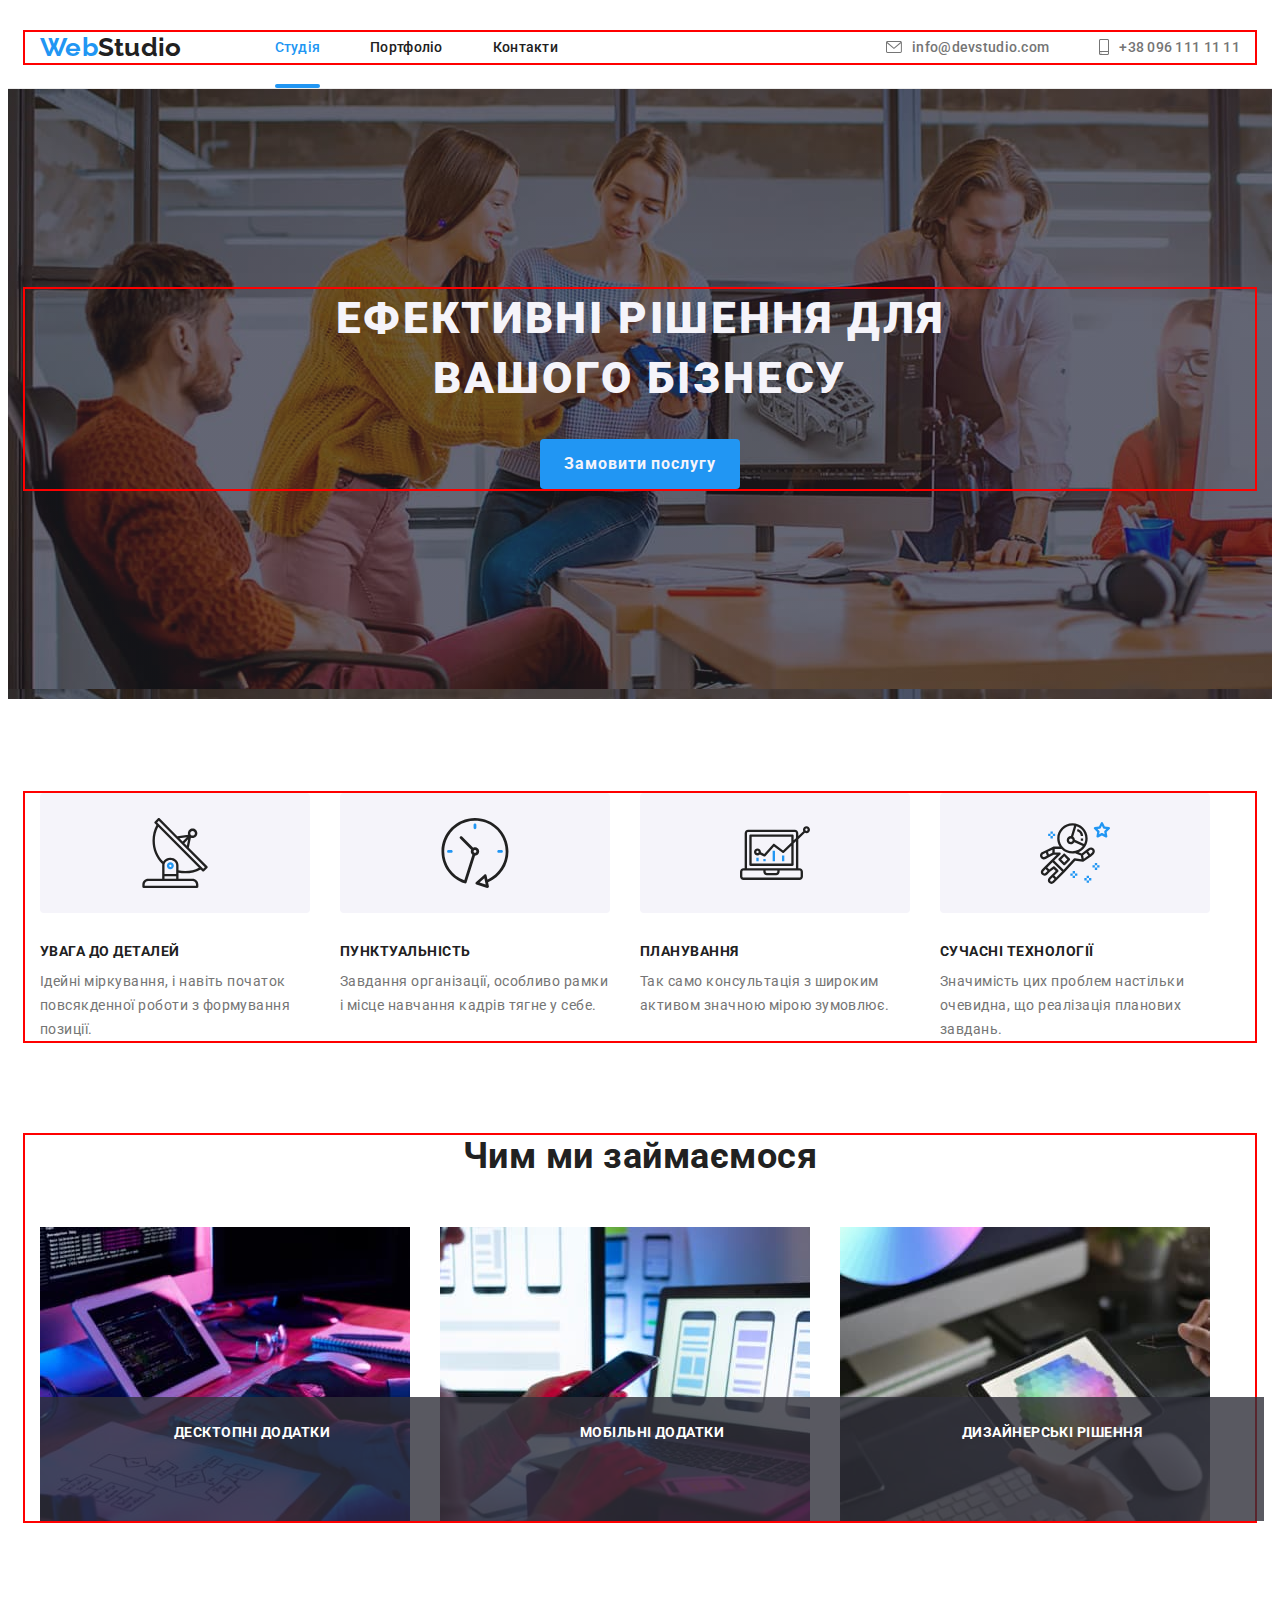
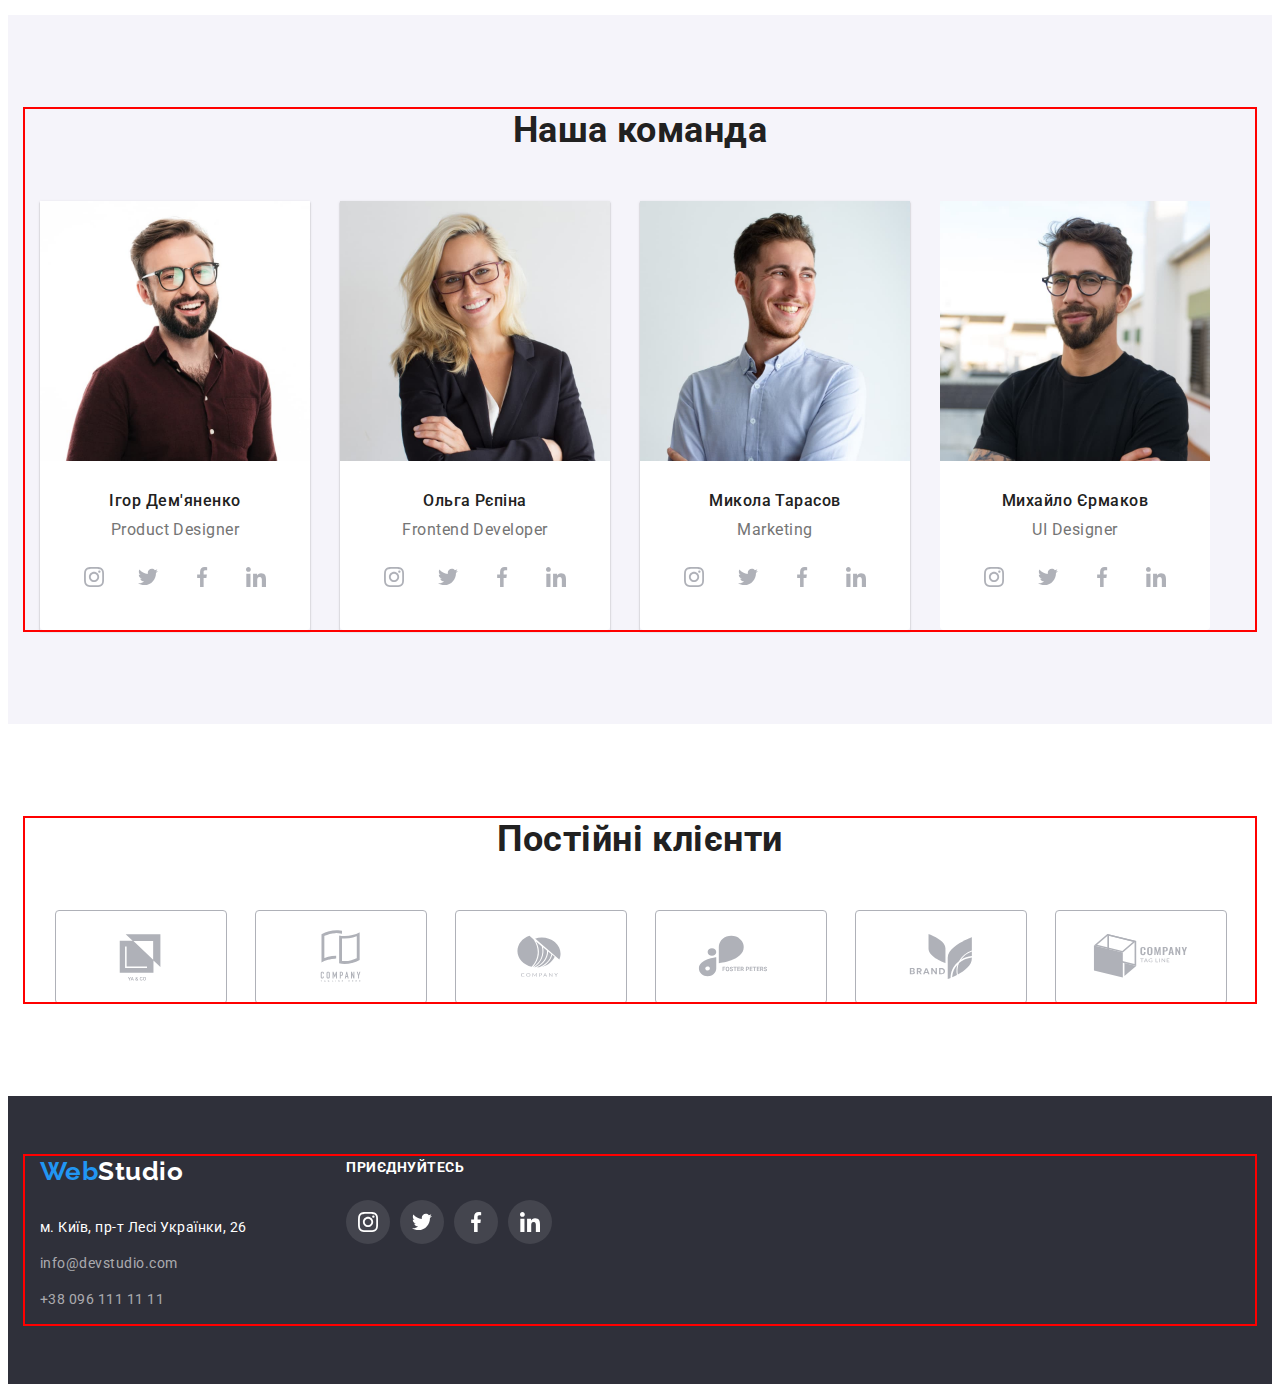
<file: index.html>
<!DOCTYPE html>
<html lang="uk">
<head>
    <meta charset="UTF-8">
    <meta http-equiv="X-UA-Compatible" content="IE=edge">
    <meta name="viewport" content="width=device-width, initial-scale=1.0">
    <link rel="preconnect" href="https://fonts.googleapis.com"> 
    <link rel="preconnect" href="https://fonts.gstatic.com" crossorigin> 
    <link href="https://fonts.googleapis.com/css2?family=Raleway:wght@700&family=Roboto:wght@400;500;700;900&display=swap" rel="stylesheet">
    <link rel="stylesheet" href="https://cdnjs.cloudflare.com/ajax/libs/modern-normalize/1.1.0/modern-normalize.min.css" integrity="sha512-wpPYUAdjBVSE4KJnH1VR1HeZfpl1ub8YT/NKx4PuQ5NmX2tKuGu6U/JRp5y+Y8XG2tV+wKQpNHVUX03MfMFn9Q==" crossorigin="anonymous" referrerpolicy="no-referrer" />
    <link rel="stylesheet" href="./css/styles.css">
    <title>Студія</title>
</head>
<body>
<header class = "heder">
        <div class = "container heder-container">
        <a class = "logo-link" href="/index.html">Web<span class="logo-header">Studio</span></a>
<nav class = "navigation">
    <ul class = "list heder-nav">
        <li class="nav-linc"><a class ="heder-nav-linc current" href ="index.html">Студія</a></li>
        <li class="nav-linc"><a class ="heder-nav-linc " href ="./portfolio.html">Портфоліо</a></li>
        <li class="nav-linc"><a class ="heder-nav-linc" href ="">Контакти</a></li>
    </ul>
</nav> 
<ul class="list heder-contact">
    <li class="heder-contact-item">
        <a class ="heder-nav-contact" href ="mailto:info@devstudio.com">info@devstudio.com
    <svg class="heder-soc-ikon" width="16" height="12"> 
        <use href="./images/ikons.svg#icon-envelope"></use>
    </svg>
        </a>
    </li>
    <li class="heder-contact-item">
        <a class ="heder-nav-contact" href ="tel:+380961111111">+38 096 111 11 11
    <svg class="heder-soc-ikon" width="10" height="16"> 
        <use href="./images/ikons.svg#icon-smartphone"></use>
    </svg>
        </a>   
    </li>
</ul>
    </div>
</header>
<main>
    <section class="section main-color-blok">
    <div class="container">
        <h1 class="main-text">EФЕКТИВНІ РІШЕННЯ ДЛЯ<br>ВАШОГО БІЗНЕСУ</h1>
        <button class="main-btn" type="button" data-modal-open>Замовити послугу</button>
    </div>
    </section>
    <section class="section benefits">
    <div class="container">
        <h2 class="hide">Наші переваги</h2>
    <ul class="list benefits-list">

        <li class="benefits-items">
            <ul class="benefits-soc-list">         
                <li class="benefits-soc-item">
                    <svg class="benefits-soc-ikon" width="70" height="70"> 
                <use href="./images/ikons.svg#icon-antenna-1"></use>
                    </svg>
                </li>
            </ul>
        <h3 class="main-benefits">УВАГА ДО ДЕТАЛЕЙ</h3>
            <p class="main-benefits-description">Ідейні міркування, і навіть початок повсякденної роботи з формування позиції.</p>
        </li>

        <li class="benefits-items">
            <ul class="benefits-soc-list">  
                <li class="benefits-soc-item">
            <svg class="benefits-soc-ikon" width="70" height="70"> 
                <use href="./images/ikons.svg#icon-clock-1"></use>
            </svg>
                </li>
            </ul>
        <h3 class="main-benefits">ПУНКТУАЛЬНІСТЬ</h3>
            <p class="main-benefits-description">Завдання організації, особливо рамки і місце навчання кадрів тягне у себе.</p>
        </li>

        <li class="benefits-items">
            <ul class="benefits-soc-list">  
                <li class="benefits-soc-item">
            <svg class="benefits-soc-ikon" width="70" height="70"> 
                <use href="./images/ikons.svg#icon-diagram-1"></use>
            </svg>
                </li>
            </ul>
            <h3 class="main-benefits">ПЛАНУВАННЯ</h3>
            <p class="main-benefits-description">Так само консультація з широким активом значною мірою зумовлює.</p>
        </li>

        <li class="benefits-items">
            <ul class="benefits-soc-list">  
                <li class="benefits-soc-item">
            <svg class="benefits-soc-ikon" width="70" height="70"> 
                <use href="./images/ikons.svg#icon-astronaut-1"></use>
            </svg>
                </li>
            </ul>
            <h3 class="main-benefits">СУЧАСНІ ТЕХНОЛОГІЇ</h3>
            <p class="main-benefits-description">Значимість цих проблем настільки очевидна, що реалізація планових завдань.</p>
        </li>
    </ul>
    </section>
    <section class="main">
    <div class="container">
        <h2 class="main-titles">Чим ми займаємося</h2>
    <ul class = "list main-title-list">
        <li class="main-list-img">
        <div class="main-img-reletiv">
            <img src="images/pic1.jpg" alt="Напісання сайту" width="370">
            <p class="main-title-img-dskpn">Десктопні додатки</p>
        </div>
        </li>
        <li class="main-list-img">
        <div class="main-img-reletiv">
            <img src="images/pic2.jpg" alt="Адаптація" width="370">
            <p class="main-title-img-dskpn">Мобільні додатки</p>
        </div>
        </li>
        <li class="main-list-img">
        <div class="main-img-reletiv">
            <img src="images/pic3.jpg" alt="Послуги дізайнера" width="370">
            <p class="main-title-img-dskpn">Дизайнерські рішення</p>
        </div>
        </li>
    </ul>
    </div>
    </section>
    <section class="section team">
    <div class="container">
        <h2 class="main-titles">Наша команда</h2>
        <ul class = "list team-list">
        <li class="team-img-dskpn">
            <img src="images/demyanenko.jpg"alt="Дізайнер розробник" width="270">
    <div class="team-img-bbox">
            <h3 class="team-name">Ігор Дем'яненко</h3>
        <p class ="time-profession" lang="en">Product Designer</p>
        <ul class="team-soc-list">
        <li class="team-soc-item">
            <a class="team-soc-link" href="#">
                <svg class="team-soc-ikon" width="20" height="20"> 
                    <use href="./images/ikons.svg#icon-instagram"></use>
                </svg>
            </a>
        </li>
        <li class="team-soc-item">
            <a class="team-soc-link" href="#">
                <svg class="team-soc-ikon" width="20" height="20"> 
                    <use href="./images/ikons.svg#icon-twitter"></use>
                </svg>
            </a>
        </li>
        <li class="team-soc-item">
            <a class="team-soc-link" href="#">
                <svg class="team-soc-ikon" width="20" height="20"> 
                    <use href="./images/ikons.svg#icon-facebook"></use>
                </svg>
            </a>
        </li>
        <li class="team-soc-item">
            <a class="team-soc-link" href="#">
                <svg class="team-soc-ikon" width="20" height="20"> 
                    <use href="./images/ikons.svg#icon-linkedin"></use>
                </svg>
            </a>
        </li>
        </ul>
    </div>
        </li>
        <li class="team-img-dskpn">
            <img src="images/repina.jpg" alt="Фронтенд розробник" width="270">
    <div class="team-img-bbox">
            <h3 class="team-name">Ольга Рєпіна</h3>
            <p class ="time-profession" lang="en">Frontend Developer</p>
            <ul class="team-soc-list">
                <li class="team-soc-item">
                    <a class="team-soc-link" href="#">
                        <svg class="team-soc-ikon" width="20" height="20"> 
                            <use href="./images/ikons.svg#icon-instagram"></use>
                        </svg>
                    </a>
                </li>
                <li class="team-soc-item">
                    <a class="team-soc-link" href="#">
                        <svg class="team-soc-ikon" width="20" height="20"> 
                            <use href="./images/ikons.svg#icon-twitter"></use>
                        </svg>
                    </a>
                </li>
                <li class="team-soc-item">
                    <a class="team-soc-link" href="#">
                        <svg class="team-soc-ikon" width="20" height="20"> 
                            <use href="./images/ikons.svg#icon-facebook"></use>
                        </svg>
                    </a>
                </li>
                <li class="team-soc-item">
                    <a class="team-soc-link" href="#">
                        <svg class="team-soc-ikon" width="20" height="20"> 
                            <use href="./images/ikons.svg#icon-linkedin"></use>
                        </svg>
                    </a>
                </li>
                </ul>
        </div>
        </li>
        <li class="team-img-dskpn">
            <img src="images/tarasov.jpg" alt="Маркетолог" width="270">
    <div class="team-img-bbox"> 
            <h3 class="team-name">Микола Тарасов</h3>
            <p class ="time-profession" lang="en">Marketing</p>
            <ul class="team-soc-list">
                <li class="team-soc-item">
                    <a class="team-soc-link" href="#">
                        <svg class="team-soc-ikon" width="20" height="20"> 
                            <use href="./images/ikons.svg#icon-instagram"></use>
                        </svg>
                    </a>
                </li>
                <li class="team-soc-item">
                    <a class="team-soc-link" href="#">
                        <svg class="team-soc-ikon" width="20" height="20"> 
                            <use href="./images/ikons.svg#icon-twitter"></use>
                        </svg>
                    </a>
                </li>
                <li class="team-soc-item">
                    <a class="team-soc-link" href="#">
                        <svg class="team-soc-ikon" width="20" height="20"> 
                            <use href="./images/ikons.svg#icon-facebook"></use>
                        </svg>
                    </a>
                </li>
                <li class="team-soc-item">
                    <a class="team-soc-link" href="#">
                        <svg class="team-soc-ikon" width="20" height="20"> 
                            <use href="./images/ikons.svg#icon-linkedin"></use>
                        </svg>
                    </a>
                </li>
                </ul>
        </div>   
        </li>
        <li>
            <img src="images/ermakov.jpg" alt="Дізайнер з графіки" width="270">
    <div class="team-img-bbox">   
            <h3 class="team-name">Михайло Єрмаков</h3>
            <p class ="time-profession" lang="en">UI Designer</p>
            <ul class="team-soc-list">
                <li class="team-soc-item">
                    <a class="team-soc-link" href="#">
                        <svg class="team-soc-ikon" width="20" height="20"> 
                            <use href="./images/ikons.svg#icon-instagram"></use>
                        </svg>
                    </a>
                </li>
                <li class="team-soc-item">
                    <a class="team-soc-link" href="#">
                        <svg class="team-soc-ikon" width="20" height="20"> 
                            <use href="./images/ikons.svg#icon-twitter"></use>
                        </svg>
                    </a>
                </li>
                <li class="team-soc-item">
                    <a class="team-soc-link" href="#">
                        <svg class="team-soc-ikon" width="20" height="20"> 
                            <use href="./images/ikons.svg#icon-facebook"></use>
                        </svg>
                    </a>
                </li>
                <li class="team-soc-item">
                    <a class="team-soc-link" href="#">
                        <svg class="team-soc-ikon" width="20" height="20"> 
                            <use href="./images/ikons.svg#icon-linkedin"></use>
                        </svg>
                    </a>
                </li>
                </ul>
        </div>
            </li>
        </ul>
    </div>
    </section>
    <section class="section clients">
    <div class="container">
        <h2 class="main-titles">Постійні клієнти</h2>
    <ul class="clients-soc-list">
                <li class="clients-soc-item">
                    <a class="clients-soc-link" href="#">
                        <svg class="clients-soc-ikon" width="106" height="60"> 
                            <use href="./images/ikons.svg#icon-Logo-1"></use>
                        </svg>
                    </a>
                </li>
                <li class="clients-soc-item">
                    <a class="clients-soc-link" href="#">
                        <svg class="clients-soc-ikon" width="106" height="60"> 
                            <use href="./images/ikons.svg#icon-Logo-2"></use>
                        </svg>
                    </a>
                </li>
                <li class="clients-soc-item">
                    <a class="clients-soc-link" href="#">
                        <svg class="clients-soc-ikon" width="106" height="60"> 
                            <use href="./images/ikons.svg#icon-Logo-3"></use>
                        </svg>
                    </a>
                </li>
                <li class="clients-soc-item">
                    <a class="clients-soc-link" href="#">
                        <svg class="clients-soc-ikon" width="106" height="60"> 
                            <use href="./images/ikons.svg#icon-Logo-4"></use>
                        </svg>
                    </a>
                </li>
                <li class="clients-soc-item">
                    <a class="clients-soc-link" href="#">
                        <svg class="clients-soc-ikon" width="106" height="60"> 
                            <use href="./images/ikons.svg#icon-Logo-5"></use>
                        </svg>
                    </a>
                </li>
                <li class="clients-soc-item">
                    <a class="clients-soc-link" href="#">
                        <svg class="clients-soc-ikon" width="106" height="60"> 
                            <use href="./images/ikons.svg#icon-Logo-6"></use>
                        </svg>
                    </a>
                </li>
    </ul>
    </div>
    </section>
</main>
<footer class="footer">
    <div class="container footer-containers">
    <div>
    <a class="logo-link" href="/index.html">Web<span class="logo-footer">Studio</span></a>
    <ul class="list footer-list">
        <li class="footer-adress"> м. Київ, пр-т Лесі Українки, 26</li>
        <li class="footer-adress"><a class ="footer-contact" href="">info@devstudio.com</a></li>
        <li class="footer-adress"><a class ="footer-contact" href="">+38 096 111 11 11</a></li>
    </ul>
    </div>
    <div class="footer-links">
        <h3 class="footer-soc-name">приєднуйтесь</h3>
        <ul class="footer-soc-list" >
            <li class="footer-soc-item">
                <a class="footer-soc-link" href="">
                    <svg class="footer-soc-ikon" width="20" height="20"> 
                    <use href="./images/ikons.svg#icon-instagram"></use>
                </svg>
                </a>
            </li>
            <li class="footer-soc-item">
                <a class="footer-soc-link" href="">
                    <svg class="footer-soc-ikon" width="20" height="20"> 
                    <use href="./images/ikons.svg#icon-twitter"></use>
                </svg>
                </a>
            </li>
            <li class="footer-soc-item">
                <a class="footer-soc-link" href="">
                    <svg class="footer-soc-ikon" width="20" height="20"> 
                    <use href="./images/ikons.svg#icon-facebook"></use>
                </svg>
                </a>
            </li>
            <li class="footer-soc-item">
                <a class="footer-soc-link" href="">
                    <svg class="footer-soc-ikon" width="20" height="20"> 
                    <use href="./images/ikons.svg#icon-linkedin"></use>
                </svg>
                </a>
            </li>
        </ul>
    </div>
    </div>
</footer>

<div class="backdrop is-hidden" data-modal>
    <div class="modal">
        <button type="button" class="modal-btn-close" data-modal-close>
            <svg class="modal-soc-ikon" width="18" height="18"> 
                <use href="./images/ikons.svg#icon-close-black-modal"></use>
            </svg>
        </button>
    </div>
</div>
    <script src="./js/modal.js"></script>
</body>
</html>
</file>
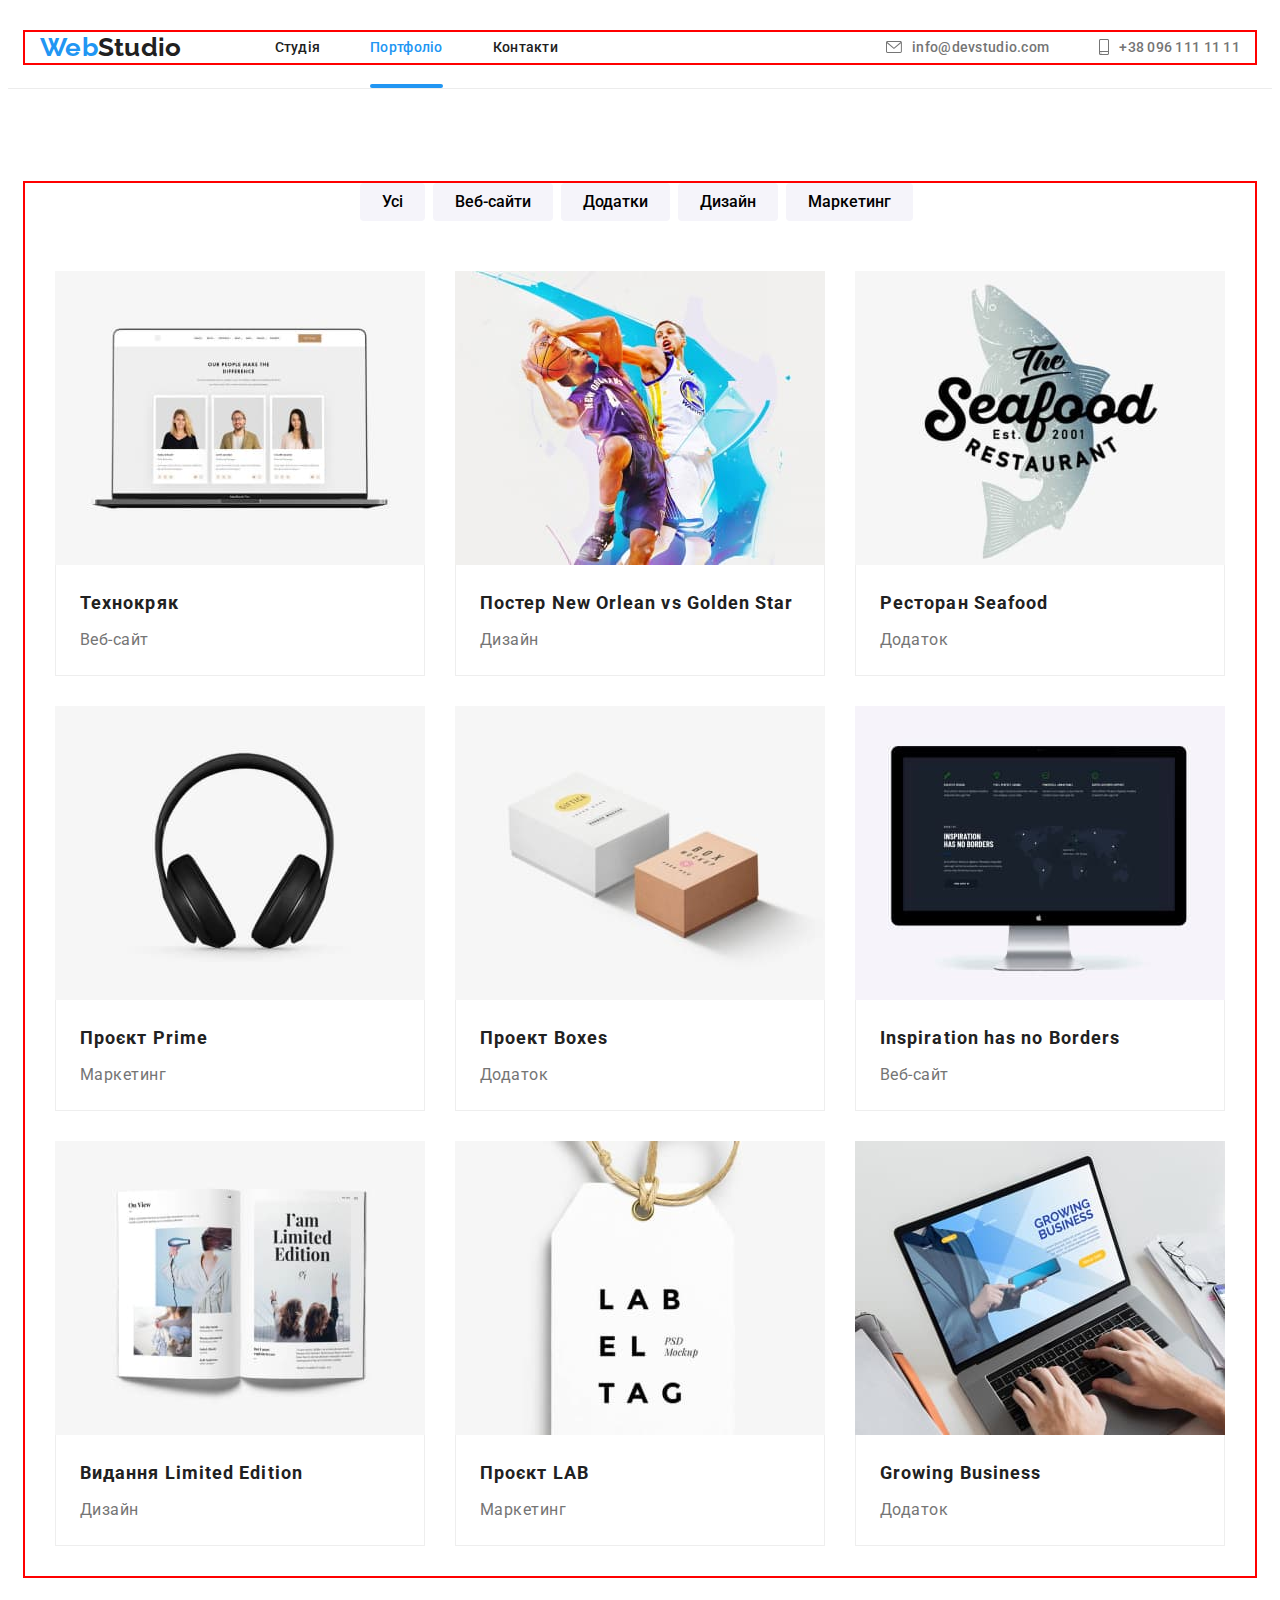
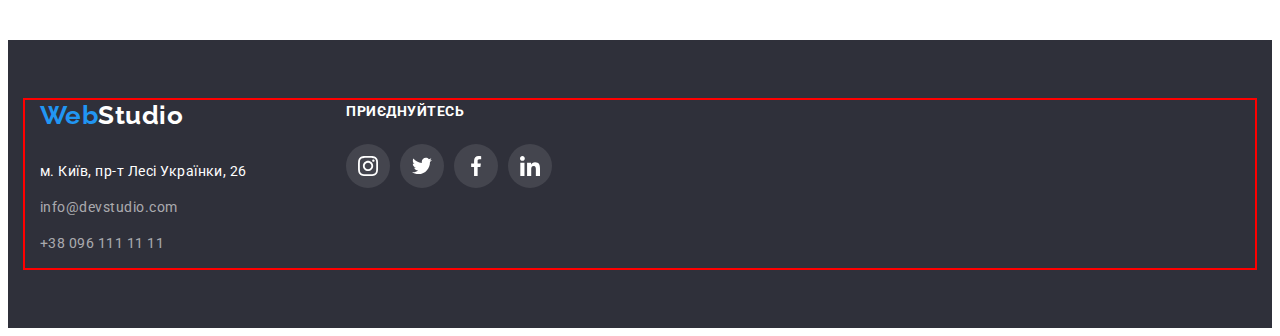
<file: portfolio.html>
<!DOCTYPE html>
<html lang="uk">
<head>
    <meta charset="UTF-8">
    <meta http-equiv="X-UA-Compatible" content="IE=edge">
    <meta name="viewport" content="width=device-width, initial-scale=1.0">
    <link rel="preconnect" href="https://fonts.googleapis.com"> 
    <link rel="preconnect" href="https://fonts.gstatic.com" crossorigin> 
    <link href="https://fonts.googleapis.com/css2?family=Raleway:wght@700&family=Roboto:wght@400;500;700;900&display=swap" rel="stylesheet">
    <link rel="stylesheet" href="https://cdnjs.cloudflare.com/ajax/libs/modern-normalize/1.1.0/modern-normalize.min.css" integrity="sha512-wpPYUAdjBVSE4KJnH1VR1HeZfpl1ub8YT/NKx4PuQ5NmX2tKuGu6U/JRp5y+Y8XG2tV+wKQpNHVUX03MfMFn9Q==" crossorigin="anonymous" referrerpolicy="no-referrer" />
    <link rel="stylesheet" href="./css/styles.css">
    <title>Портфоліо</title>
</head>
<body>
<header class = "heder">
        <div class = "container heder-container">
        <a class = "logo-link" href="/index.html">Web<span class="logo-header">Studio</span></a>
<nav class = "navigation">
    <ul class = "list heder-nav">
        <li class="nav-linc"><a class ="heder-nav-linc " href ="./index.html">Студія</a></li>
        <li class="nav-linc"><a class ="heder-nav-linc current" href ="">Портфоліо</a></li>
        <li class="nav-linc"><a class ="heder-nav-linc" href ="">Контакти</a></li>
    </ul>
</nav>     
    <ul class="list heder-contact">
    <li class="heder-contact-item">
        <a class ="heder-nav-contact" href ="mailto:info@devstudio.com">info@devstudio.com
    <svg class="heder-soc-ikon" width="16" height="12"> 
        <use href="./images/ikons.svg#icon-envelope"></use>
    </svg>
        </a>
    </li>
    <li class="heder-contact-item">
        <a class ="heder-nav-contact" href ="tel:+380961111111">+38 096 111 11 11
    <svg class="heder-soc-ikon" width="10" height="16"> 
        <use href="./images/ikons.svg#icon-smartphone"></use>
    </svg>
        </a>   
    </li>
    </ul>
    </div>
</header>
<main>
    <section class="section prf-buttoms">
            <h1 class="hide">Portfolio</h1>
    <div class="container">
            <ul class = "list prf-btm-container">
                <li class="prf-btm"><button class= "portfolio-btn" type="button">Усі</button></li>
                <li class="prf-btm"><button class= "portfolio-btn" type="button">Веб-сайти</button></li>
                <li class="prf-btm"><button class= "portfolio-btn" type="button">Додатки</button></li>
                <li class="prf-btm"><button class= "portfolio-btn" type="button">Дизайн</button></li>
                <li class="prf-btm"><button class= "portfolio-btn" type="button">Маркетинг</button></li>
            </ul>
            <ul class = "list img-title-wrap">
                <li class="portfolio-img">
                    <div class="portfolio-img-size">
                <img src="images/portfoliotechnokrjak.jpg" alt="Команда" width="370">
                <p class="portfolio-img-text">
                    Ресурс пропонує комплексні пропозиції з різним рівнем функціоналу та сервісів. 
                    Все це дозволить відвідувачу отримати вичерпні відомості про компанію чи приватну особу.
                </p>
                    </div>
            <div class="portfolio-bbox">
                <h3 class="portfolio-img-name">Технокряк</h3>
                <p class="portfolio-img-description">Веб-сайт</p>
            </div>
                </li>
                <li class="portfolio-img">
                        <div class="portfolio-img-size">
                    <img src="images/portfolioposter.jpg" alt="Баскетболіст" width="370">
                    <p class="portfolio-img-text">
                        Ресурс пропонує комплексні пропозиції з різним рівнем функціоналу та сервісів. 
                        Все це дозволить відвідувачу отримати вичерпні відомості про компанію чи приватну особу.
                    </p>
                        </div>
            <div class="portfolio-bbox">
                    <h3 class="portfolio-img-name">Постер New Orlean vs Golden Star</h3>
                    <p class="portfolio-img-description">Дизайн</p>
            </div>
                </li>
                <li class="portfolio-img">
                    <div class="portfolio-img-size">
                    <img src="images/portfoliorestoran.jpg" alt="Баскетболіст" width="370">
                    <p class="portfolio-img-text">
                        Ресурс пропонує комплексні пропозиції з різним рівнем функціоналу та сервісів. 
                        Все це дозволить відвідувачу отримати вичерпні відомості про компанію чи приватну особу.
                    </p>
                        </div>
            <div class="portfolio-bbox">
                    <h3 class="portfolio-img-name">Ресторан Seafood</h3>
                    <p class="portfolio-img-description">Додаток</p>
            </div>
                </li>
                <li class="portfolio-img">
                        <div class="portfolio-img-size">
                    <img src="images/portfolioproektprime.jpg" alt="Навушники" width="370">
                    <p class="portfolio-img-text">
                        Ресурс пропонує комплексні пропозиції з різним рівнем функціоналу та сервісів. 
                        Все це дозволить відвідувачу отримати вичерпні відомості про компанію чи приватну особу.
                    </p>
                        </div>
            <div class="portfolio-bbox">
                    <h3 class="portfolio-img-name">Проєкт Prime</h3>
                    <p class="portfolio-img-description">Маркетинг</p>
            </div>
                </li>
                <li class="portfolio-img">
                        <div class="portfolio-img-size">
                    <img src="images/portfolioproeckboxes.jpg" alt="Коробки" width="370">
                    <p class="portfolio-img-text">
                        Ресурс пропонує комплексні пропозиції з різним рівнем функціоналу та сервісів. 
                        Все це дозволить відвідувачу отримати вичерпні відомості про компанію чи приватну особу.
                    </p>
                        </div>
            <div class="portfolio-bbox">
                    <h3 class="portfolio-img-name">Проект Boxes</h3>
                    <p class="portfolio-img-description">Додаток</p>
            </div>
                </li>
                <li class="portfolio-img">
                        <div class="portfolio-img-size">
                    <img src="images/portfolioinspirationnjboards.jpg" alt="Монітор" width="370">
                    <p class="portfolio-img-text">
                        Ресурс пропонує комплексні пропозиції з різним рівнем функціоналу та сервісів. 
                        Все це дозволить відвідувачу отримати вичерпні відомості про компанію чи приватну особу.
                    </p>
                        </div>
            <div class="portfolio-bbox">
                    <h3 class="portfolio-img-name" lang="en">Inspiration has no Borders</h3>
                    <p class="portfolio-img-description">Веб-сайт</p>
            </div>
                </li>
                <li class="portfolio-img">
                        <div class="portfolio-img-size">
                    <img src="images/portfoliolimitedediction.jpg" alt="Книга" width="370">
                    <p class="portfolio-img-text">
                        Ресурс пропонує комплексні пропозиції з різним рівнем функціоналу та сервісів. 
                        Все це дозволить відвідувачу отримати вичерпні відомості про компанію чи приватну особу.
                    </p>
                        </div>
            <div class="portfolio-bbox">
                    <h3 class="portfolio-img-name">Видання Limited Edition</h3>
                    <p class="portfolio-img-description">Дизайн</p>
            </div>
                </li>
                <li class="portfolio-img">
                        <div class="portfolio-img-size">
                    <img src="images/portfolioproectlab.jpg" alt="Фотокартка" width="370">
                    <p class="portfolio-img-text">
                        Ресурс пропонує комплексні пропозиції з різним рівнем функціоналу та сервісів. 
                        Все це дозволить відвідувачу отримати вичерпні відомості про компанію чи приватну особу.
                    </p>
                        </div>
            <div class="portfolio-bbox">
                    <h3 class="portfolio-img-name">Проєкт LAB</h3>
                    <p class="portfolio-img-description">Маркетинг</p>
            </div>
                </li>
                <li class="portfolio-img">
                        <div class="portfolio-img-size">
                    <img src="images/portfoliogrowingbusiness.jpg" alt="Ноутбук" width="370">
                    <p class="portfolio-img-text">
                        Ресурс пропонує комплексні пропозиції з різним рівнем функціоналу та сервісів. 
                        Все це дозволить відвідувачу отримати вичерпні відомості про компанію чи приватну особу.
                    </p>
                        </div>
            <div class="portfolio-bbox">
                    <h3 class="portfolio-img-name" lang="en">Growing Business</h3>
                    <p class="portfolio-img-description">Додаток</p>
            </div>
                </li>
            </ul>
        </div>
    </div>
    </section>
    </main>
<footer class="footer">
    <div class="container footer-containers">
    <div>
    <a class="logo-link" href="/index.html">Web<span class="logo-footer">Studio</span></a>
    <ul class="list footer-list">
        <li class="footer-adress"> м. Київ, пр-т Лесі Українки, 26</li>
        <li class="footer-adress"><a class ="footer-contact" href="">info@devstudio.com</a></li>
        <li class="footer-adress"><a class ="footer-contact" href="">+38 096 111 11 11</a></li>
    </ul>
    </div>
    <div class="footer-links">
        <h3 class="footer-soc-name">приєднуйтесь</h3>
        <ul class="footer-soc-list" >
            <li class="footer-soc-item">
                <a class="footer-soc-link" href="">
                    <svg class="footer-soc-ikon" width="20" height="20"> 
                    <use href="./images/ikons.svg#icon-instagram"></use>
                </svg>
                </a>
            </li>
            <li class="footer-soc-item">
                <a class="footer-soc-link" href="">
                    <svg class="footer-soc-ikon" width="20" height="20"> 
                    <use href="./images/ikons.svg#icon-twitter"></use>
                </svg>
                </a>
            </li>
            <li class="footer-soc-item">
                <a class="footer-soc-link" href="">
                    <svg class="footer-soc-ikon" width="20" height="20"> 
                    <use href="./images/ikons.svg#icon-facebook"></use>
                </svg>
                </a>
            </li>
            <li class="footer-soc-item">
                <a class="footer-soc-link" href="">
                    <svg class="footer-soc-ikon" width="20" height="20"> 
                    <use href="./images/ikons.svg#icon-linkedin"></use>
                </svg>
                </a>
            </li>
        </ul>
    </div>
    </div>
</footer>
</body>
</html>
</file>
<file: css/styles.css>
:root {
    --text-color: #757575;
    --title-text-color: #212121;
    --accent-color: #2196F3;
    --btm-prt-main-color: #F5F4FA;
    --bg-color-footer: #2F303A;
    --body-bg-color: #FFFFFF;
}

body {
    font-family: "Roboto", sans-serif;
    color: var(--text-color);
    background: var(--body-bg-color);
    letter-spacing: 0.03em;
}

h1,
h2,
h3,
h4,
h5,
h6,
p {
    margin: 0;
}

ul {
    list-style: none;
    margin: 0;
    padding: 0;
}

img {
    display: block;
}

.container {
    width: 1200px;
    padding-left: 15px;
    padding-right: 15px;
    margin: 0 auto;
    outline: 2px solid red;
}

header {
    font-weight: 500;
    font-size: 14px;
    line-height: 1.4238;
    letter-spacing: 0.02em;
    padding-top: 24px;
    padding-bottom: 25px;
    border-bottom: 1px solid #ECECEC;
}

.section {
    padding-top: 94px;
    padding-bottom: 94px;
}

.logo-link {
    font-family: 'Raleway', sans-serif;
    font-weight: 700;
    font-size: 26px;
    line-height: 1.1923;
    color: var(--accent-color);
    text-decoration: none;
    margin-right: 93px;
}

.logo-header {
    font-family: 'Raleway';
    font-weight: 700;
    font-size: 26px;
    line-height: 1.1923;
    color: var(--title-text-color);
    text-decoration: none;
}

.heder-container {
    display: flex;
    align-items: center;
}

.current::after {
    content: "";
    position: absolute;
    display: block;
    height: 4px;
    width: 100%;
    border-radius: 2px;
    background: rgba(33, 150, 243, 1);
    left: 0;
    bottom: 0;
    top: 46px;
}

.heder-nav,
.heder-contact {
    list-style: none;
    display: flex;
}

.heder-nav-linc {
    font-weight: 500;
    font-size: 14px;
    line-height: 1.1429;
    letter-spacing: 0.02em;
    color: var(--title-text-color);
    text-decoration: none;
    transition: color 250ms cubic-bezier(0.4, 0, 0.2, 1);

}

.nav-linc {
    margin-right: 50px;
    position: relative;
    
}

.heder-nav-linc.current {
    color: var(--accent-color);
}

.heder-nav-linc:hover,
.heder-nav-linc:focus {
    color: var(--accent-color);
}

.heder-nav-contact {
    text-decoration: none;
    color: var(--text-color);
    padding-left: 10px;
    display: flex;
    flex-direction: row-reverse;
    align-items: center;
    transition: color 250ms cubic-bezier(0.4, 0, 0.2, 1);
}

.heder-contact-item {
    margin-left: 40px;
    display: flex;
    width: 100%;
    height: 100%;
}

.heder-nav-contact:hover,
.heder-nav-contact:focus {
    color: var(--accent-color);
}

.heder-soc-ikon {
    fill: currentColor;
    margin-right: 10px;
}

.navigation {
    margin-right: auto;
}

.list {
    list-style: none;
    margin: 0;
    margin: 0;
}

.hide {
    border: 0;
    clip: rect(1px, 1px, 1px, 1px);
    clip: inset (50%);
    height: 1px;
    margin: -1px;
    overflow: hidden;
    padding: 0;
    position: absolute;
    width: 1px;
}

.main-color-blok {
    background: #2F303A;
    background-image: linear-gradient(rgba(47, 48, 58, 0.4),
    rgba(47, 48, 58, 0.4)), url(../images/main\ blok\ img.jpg);
    padding-top: 200px;
    padding-bottom: 210px;
}

.main-text {
    font-weight: 900;
    font-size: 44px;
    line-height: 1.3636;
    text-align: center;
    letter-spacing: 0.06em;
    text-transform: uppercase;
    color: var(--btm-prt-main-color);
    margin-bottom: 30px;
}

.main-btn {
    min-width: 200px;
    height: 50px;
    font-family: inherit;
    font-weight: 700;
    font-size: 16px;
    line-height: 1.8750;
    letter-spacing: 0.06em;
    color: var(--btm-prt-main-color);
    background: var(--accent-color);
    border-radius: 4px;
    border: none;
    cursor: pointer;
    display: block;
    margin: 0 auto;
}

.benefits-list {
    display: flex;
    /* gap: 30px;  */
}
.benefits-items {
    margin-right: 30px;
}
.benefits-soc-list {
    display: flex;
    justify-content: center;
}
.benefits-soc-item {
    background: rgba(245, 244, 250, 1);
    width: 270px;
    height: 120px;
    border-radius: 4px;
    display: flex;
    justify-content: center;
    align-items: center;
}

.main {
    padding-bottom: 94px;
}

.main-benefits {
    font-weight: 700;
    font-size: 14px;
    line-height: 1.1428;
    text-transform: uppercase;
    color: var(--title-text-color);
    margin-top: 30px;
}

.main-benefits-description {
    width: 270px;
    font-size: 14px;
    line-height: 1.7143;
    color: var(--text-color);
    margin-top: 10px;
}

.main-titles {
    font-weight: 700;
    font-size: 36px;
    line-height: 1.1667;
    text-align: center;
    color: var(--title-text-color);
    margin-bottom: 50px;
}

.main-title-list {
    width: 370px;
    display: flex;
}

.main-list-img {
    margin-right: 30px;
}
.main-img-reletiv {
    position: relative;
}
.main-title-img-dskpn {
    font-size: 14px;
    font-weight: 700;
    line-height: 16px;
    width: 370px;
    height: 70px;
    position: absolute;
    text-align: center;
    justify-content: center;
    bottom: 0;
    background: rgba(47, 48, 58, 0.8);
    color:rgba(255, 255, 255, 1);
    text-transform: uppercase;
    padding: 27px;
}

.team {
    background-color: var(--btm-prt-main-color);
}

.team-list {
    width: 270px;
    display: flex;
}

.team-name {
    font-weight: 500;
    font-size: 16px;
    line-height: 1.1875;
    color: var(--title-text-color);
    margin-bottom: 10px;
}

.team-img-dskpn {
    margin-right: 30px;
    box-shadow: 0px 1px 3px rgba(0, 0, 0, 0.12), 0px 1px 1px rgba(0, 0, 0, 0.14), 0px 2px 1px rgba(0, 0, 0, 0.2);
}

.team-img-bbox {
    text-align: center;
    padding: 30px;
    border-right: 1px solid transparent;
    border-bottom: 1px solid transparent;
    border-left: 1px solid transparent;
    background: #FFFFFF;
    border-radius: 0px 0px 4px 4px;
}

.time-profession {
    font-size: 16px;
    line-height: 1.1875;
    color: var(--text-color);
    margin-bottom: 16px;
}

.team-soc-list {
    display: flex;
    justify-content: center;
    margin-right: -10px;
    /* gap: 10px; */
}

.team-soc-item {
    width: 44px;
    height: 44px;
    margin-right: 10px;
}

.team-soc-link {
    display: flex;
    width: 100%;
    height: 100%;
    border-radius: 50%;
    align-items: center;
    justify-content: center;
    transition: background-color 250ms cubic-bezier(0.4, 0, 0.2, 1);
}

.team-soc-ikon {
    fill: rgba(175, 177, 184, 1);
    transition: fill 250ms cubic-bezier(0.4, 0, 0.2, 1);
}

.team-soc-ikon:hover,
.team-soc-ikon:focus {
    fill: rgba(255, 255, 255, 1);
}

.team-soc-link:hover,
.team-soc-link:focus {
    background-color: rgba(33, 150, 243, 1);
}

.team-soc-link:hover .team-soc-ikon,
.team-soc-link:focus .team-soc-ikon {
    fill: rgba(255, 255, 255, 1);
}


/* --------- SECTION CLIENTS --------- */

.clients-soc-list {
    display: flex;
    justify-content: center;
    margin-right: -30px;
}

.clients-soc-item {
    width: 170px;
    height: 92px;
    margin-right: 30px;
}

.clients-soc-link {
    display: flex;
    width: 100%;
    height: 100%;
    border-radius: 4px;
    align-items: center;
    justify-content: center;
    border: 1px solid #AFB1B8;
}

.clients-soc-link {
    fill: rgba(175, 177, 184, 1);
    transition: fill 250ms cubic-bezier(0.4, 0, 0.2, 1), border 2050ms cubic-bezier(0.4, 0, 0.2, 1);
}

.clients-soc-link:hover,
.clients-soc-link:focus {
    fill: rgba(33, 150, 243, 1);
    border: 1px solid #2196F3;
}

/*--------- FOOTER--------- */

footer {
    font-weight: 400;
    font-size: 14px;
    line-height: 1.1428;
    background-color: var(--bg-color-footer);
}

.logo-footer {
    color: #FFFFFF;
}

.footer-list {
    margin-top: 28px;
}

.footer {
    padding-top: 60px;
    padding-bottom: 60px;
    font-size: 14px;
    line-height: 1.7142;
    color: #FFFFFF;
}

.footer-adress {
    margin-bottom: 12px;
}

.footer-contact {
    display: block;
    text-decoration: none;
    font-weight: 400;
    font-size: 14px;
    line-height: 1.7142;
    color: rgba(255, 255, 255, 0.6);
    transition: color 250ms cubic-bezier(0.4, 0, 0.2, 1);
}

.footer-contact:hover,
.footer-contact:focus {
    color: var(--accent-color);
}

.footer-containers {
    display: flex;
}

.footer-links {
    margin-left: 70px;
}

.footer-soc-name {
    font-weight: 700;
    font-size: 14px;
    line-height: 1, 1429;
    text-transform: uppercase;
    color: #FFFFFF;
}

.footer-soc-list {
    display: flex;
}

.footer-soc-item {
    width: 44px;
    height: 44px;
    margin-right: 10px;
    margin-top: 20px;
}

.footer-soc-link {
    display: flex;
    width: 100%;
    height: 100%;
    border-radius: 50%;
    background-color: rgba(255, 255, 255, 0.1);
    align-items: center;
    justify-content: center;
    transition: background-color 250ms cubic-bezier(0.4, 0, 0.2, 1),
}

.footer-soc-ikon {
    fill: var(--body-bg-color);
}

.footer-soc-link:hover,
.footer-soc-link:focus {
    background-color: rgba(33, 150, 243, 1);
}

/* ----------  Page PORTFOLIO ----------   */

.main-prf {
    background-color: var(--body-bg-color);
}

.portfolio-img-name {
    font-weight: 700;
    font-size: 18px;
    line-height: 2.000;
    letter-spacing: 0.06em;
    color: var(--title-text-color);
}

.portfolio-img-description {
    font-size: 16px;
    line-height: 1.8750;
    color: var(--text-color);
    padding-top: 4px;
}

.prf-btm {
    margin-right: 8px;
}

.portfolio-btn {
    font-family: inherit;
    background-color: var(--btm-prt-main-color);
    font-weight: 500;
    font-size: 16px;
    line-height: 1.625;
    border-radius: 4px;
    border: none;
    cursor: pointer;
    padding: 6px 22px;
    display: block;
    transition: background-color 250ms cubic-bezier(0.4, 0, 0.2, 1),
        color 250ms cubic-bezier(0.4, 0, 0.2, 1),
        box-shadow 250ms cubic-bezier(0.4, 0, 0.2, 1);
}

.portfolio-btn:hover,
.portfolio-btn:focus {
    color: var(--btm-prt-main-color);
    background: var(--accent-color);
    box-shadow: 0px 3px 1px rgba(0, 0, 0, 0.1),
        0px 1px 2px rgba(0, 0, 0, 0.08),
        0px 2px 2px rgba(0, 0, 0, 0.12);
}

.prf-btm-container {
    display: flex;
    justify-content: center;
    flex-wrap: wrap;
    margin-bottom: 50px;
}

.img-title-wrap {
    display: flex;
    justify-content: center;
    flex-wrap: wrap;
    margin-bottom: -30px;
    /* gap: 20px; */
}

.portfolio-img {
    margin-bottom: 30px;
    width: 370px;
    margin-right: 30px;
    transition: box-shadow 250ms cubic-bezier(0.4, 0, 0.2, 1);
}

.portfolio-img:hover,
.portfolio-img:focus {
    box-shadow: 0px 1px 1px rgba(0, 0, 0, 0.12),
        0px 4px 4px rgba(0, 0, 0, 0.06),
        1px 4px 6px rgba(0, 0, 0, 0.16);
}

.portfolio-img:nth-child(3n) {
    margin-right: 0;
}

.portfolio-bbox {
    padding: 20px 24px;
    border-bottom: 1px solid rgba(238, 238, 238, 1);
    border-left: 1px solid rgba(238, 238, 238, 1);
    border-right: 1px solid rgba(238, 238, 238, 1);
}
.portfolio-img-size {
    position: relative;
    overflow: hidden;

}
.portfolio-img-text {
    position: absolute;
    top: 0;
    background: rgba(33, 150, 243, 0.9);
    color:rgba(255, 255, 255, 1);
    font-weight: 400;
    font-size: 18px;
    line-height: 28px;
    letter-spacing: 0.03em;
    padding: 63px 24px;
    height: 100%;
    transform: translateY(100%);
    transition: transform 250ms cubic-bezier(0.4, 0, 0.2, 1);
    overflow: auto;
}
    .portfolio-img:hover .portfolio-img-text {
    transform: translateY(0);
    transition: transform 250ms cubic-bezier(0.4, 0, 0.2, 1);
}

/* ------ backdrop -------- */

.backdrop {
width: 100%;
height: 100%;
background-color: rgba(0, 0, 0, 0.2);
position: fixed;
top: 0;
transition: opacity 350ms linear, visibility 350ms linear;
}

.modal {
    position: absolute;
    width: 528px;
    min-height: 581px;
    top: 50%;
    left: 50%;
    transform: translate(-50%, -50%) scale(1);
    transition: transform 400ms linear;
    background: #FFFFFF;
    box-shadow: 0px 1px 3px rgba(0, 0, 0, 0.12),
    0px 1px 1px rgba(0, 0, 0, 0.14), 
    0px 2px 1px rgba(0, 0, 0, 0.2);
    border-radius: 4px;
}
.modal-btn-close {
    width: 30px;
    height: 30px;
    display: flex;
    border-radius: 50%;
    border: 1px solid rgba(0, 0, 0, 0.1);
    background: #FFFFFF;
    align-items: center;
    justify-content: center;
    position: absolute;
    right: 8px;
    top: 8px;
    cursor: pointer;
}
.backdrop.is-hidden .modal {
    transform: translate(-50%, -50%) scale(1.5);
}
.is-hidden {
    opacity: 0;
    visibility: hidden;
    pointer-events: none;
}
</file>
